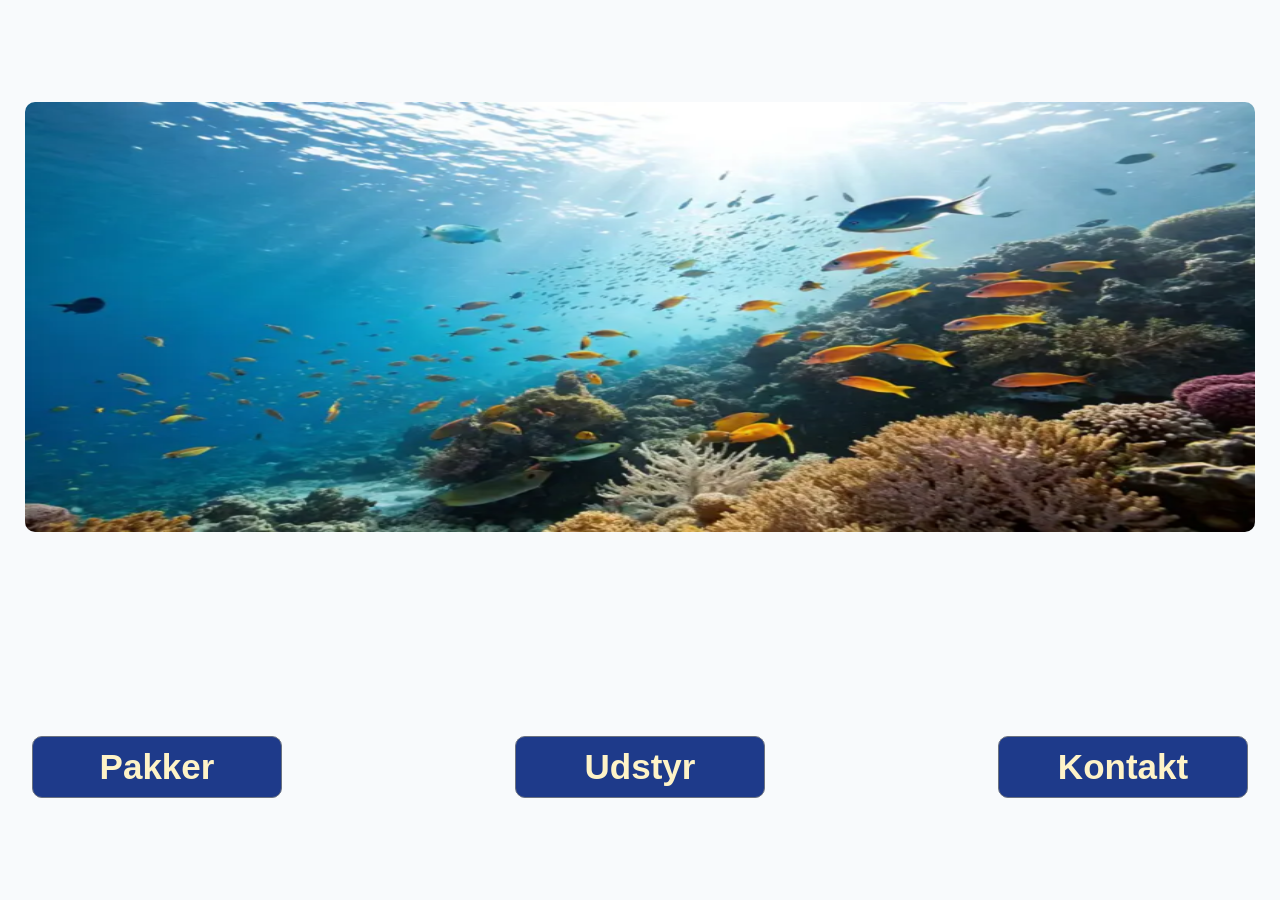
<file: index.html>
<!DOCTYPE html>
<html lang="en">
<head>
    <meta charset="UTF-8">
    <meta name="viewport" content="width=device-width, initial-scale=1.0">
    <title>Document</title>
    <link rel="stylesheet" href="css/index.css">
</head>
<body>
    <img id="banner" src="images/frontPageBanner.png">

    <div class="buttons">
        <a href="pages/package.html" class="button">Pakker</a>
        <a href="pages/equipment.html" class="button">Udstyr</a>
        <a href="pages/contact.html" class="button">Kontakt</a>
    </div>
</body>
</html>
</file>
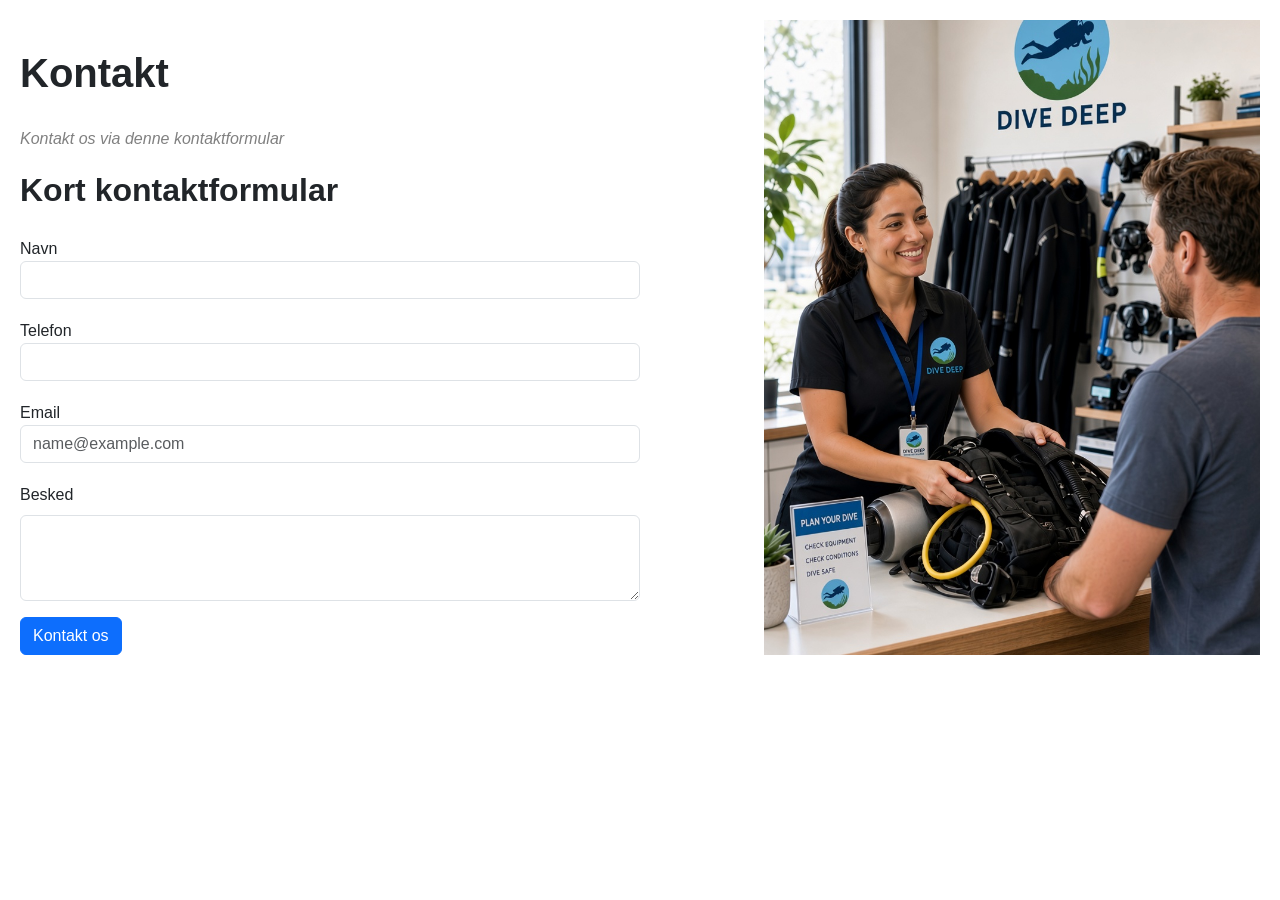
<file: pages/contact.html>
<!DOCTYPE html>
<html lang="en">

<head>
    <meta charset="UTF-8">
    <meta name="viewport" content="width=device-width, initial-scale=1.0">
    <title>Document</title>
    <link rel="stylesheet" href="/css/contact.css">
    <link href="https://cdn.jsdelivr.net/npm/bootstrap@5.3.8/dist/css/bootstrap.min.css" rel="stylesheet"
        integrity="sha384-sRIl4kxILFvY47J16cr9ZwB07vP4J8+LH7qKQnuqkuIAvNWLzeN8tE5YBujZqJLB" crossorigin="anonymous">
</head>
</head>

<body>

    <div id="contactContainer">

        <div id="contactForm">

            <h1 id="contact">Kontakt</h1>
            <p id="contacttext">Kontakt os via denne kontaktformular</p>

            <h2 id="contactformula">Kort kontaktformular</h2>

            <div>
                <div class="formularField">
                    <label for="nameInput">Navn</label>
                    <input type="text" class="form-control" id="nameInput">
                </div>

                <div class="formularField">
                    <label for="telephoneInput">Telefon</label>
                    <input type="tel" class="form-control" id="telephoneInput">
                </div>

                <div class="formularField">
                    <label for="emialInput">Email</label>
                    <input type="email" class="form-control" id="emialInput" placeholder="name@example.com">
                </div>
            </div>

            <div id="messageField" class="mb-3">
                <label for="exampleFormControlTextarea1" class="form-label">Besked</label>
                <textarea class="form-control" id="exampleFormControlTextarea1" rows="3"></textarea>
            </div>

            <button type="button" class="btn btn-primary">Kontakt os</button>

        </div>

        <img id="picture" src="/images/kontakUs.jpg">

    </div>

</body>

</html>
</file>
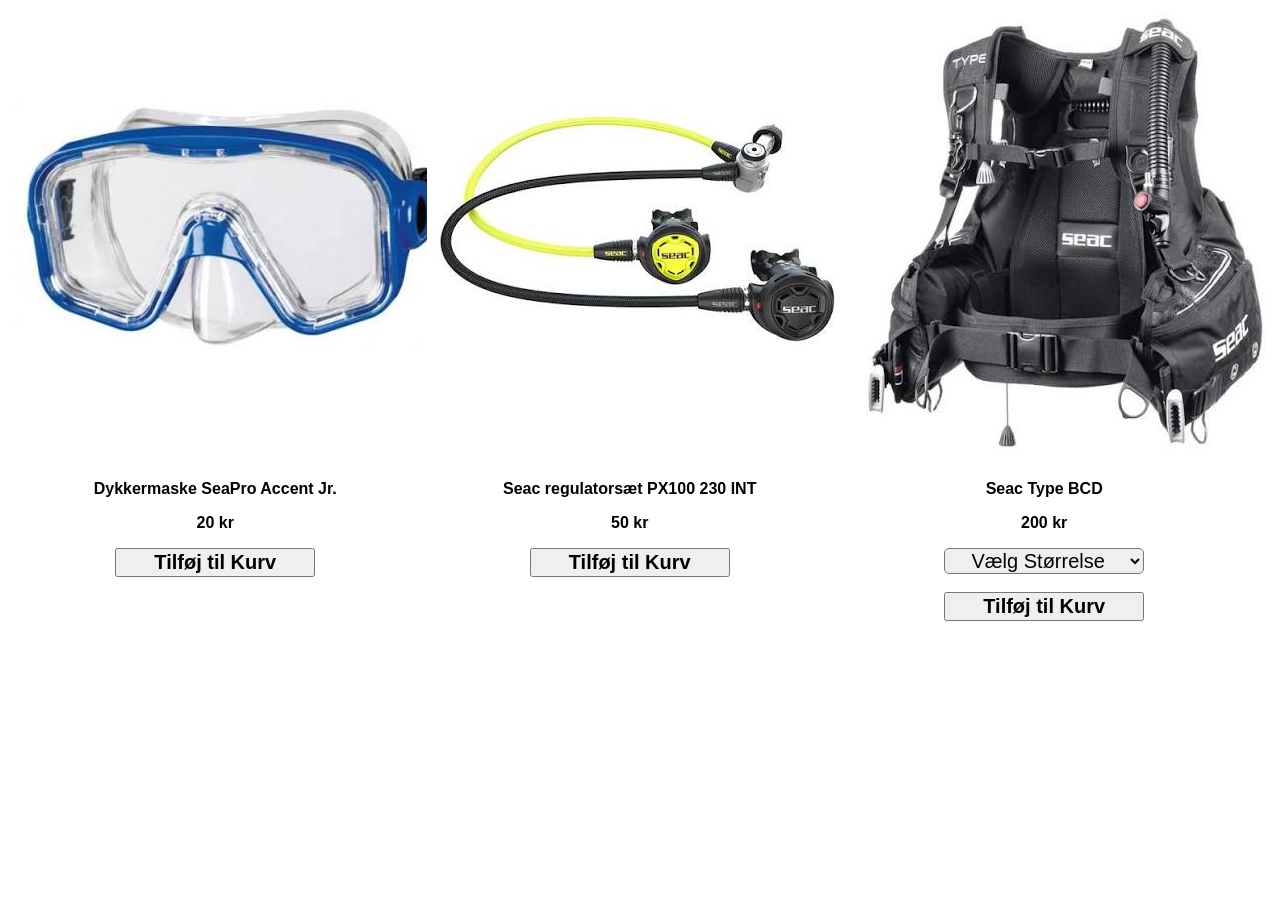
<file: pages/equipment.html>
<!DOCTYPE html>
<html lang="en">
<head>
    <meta charset="UTF-8">
    <meta name="viewport" content="width=device-width, initial-scale=1.0">
    <title>Document</title>
    <link rel="stylesheet" href="/css/equipment.css">
</head>
<body>
    
    <div class="row">
        <div class="column">
            <img src="/images/divingMask.jpg">
            <p id="description">Dykkermaske SeaPro Accent Jr.</p>
            <p id="description">20 kr</p>
            <button class="buttons">Tilføj til Kurv</button>
        </div>
        <div class="column">
            <img src="/images/divingRegulator.jpg">
            <p id="description">Seac regulatorsæt PX100 230 INT</p>
            <p id="description">50 kr</p>
            <button class="buttons">Tilføj til Kurv</button>
        </div>
        <div class="column">
            <img src="/images/BCD.jpg">
            <p id="description">Seac Type BCD</p>
            <p id="description">200 kr</p>
            <select name="Størrelse" class="selector">
                <option selected disabled hidden>Vælg Størrelse</option>
                <option>XS</option>
                <option>S</option>
                <option>M</option>
                <option>L</option>
                <option>XL</option>
            </select>
            <br>
            <br>
            <button class="buttons">Tilføj til Kurv</button>
            
        </div>
    </div>

</body>
</html>
</file>
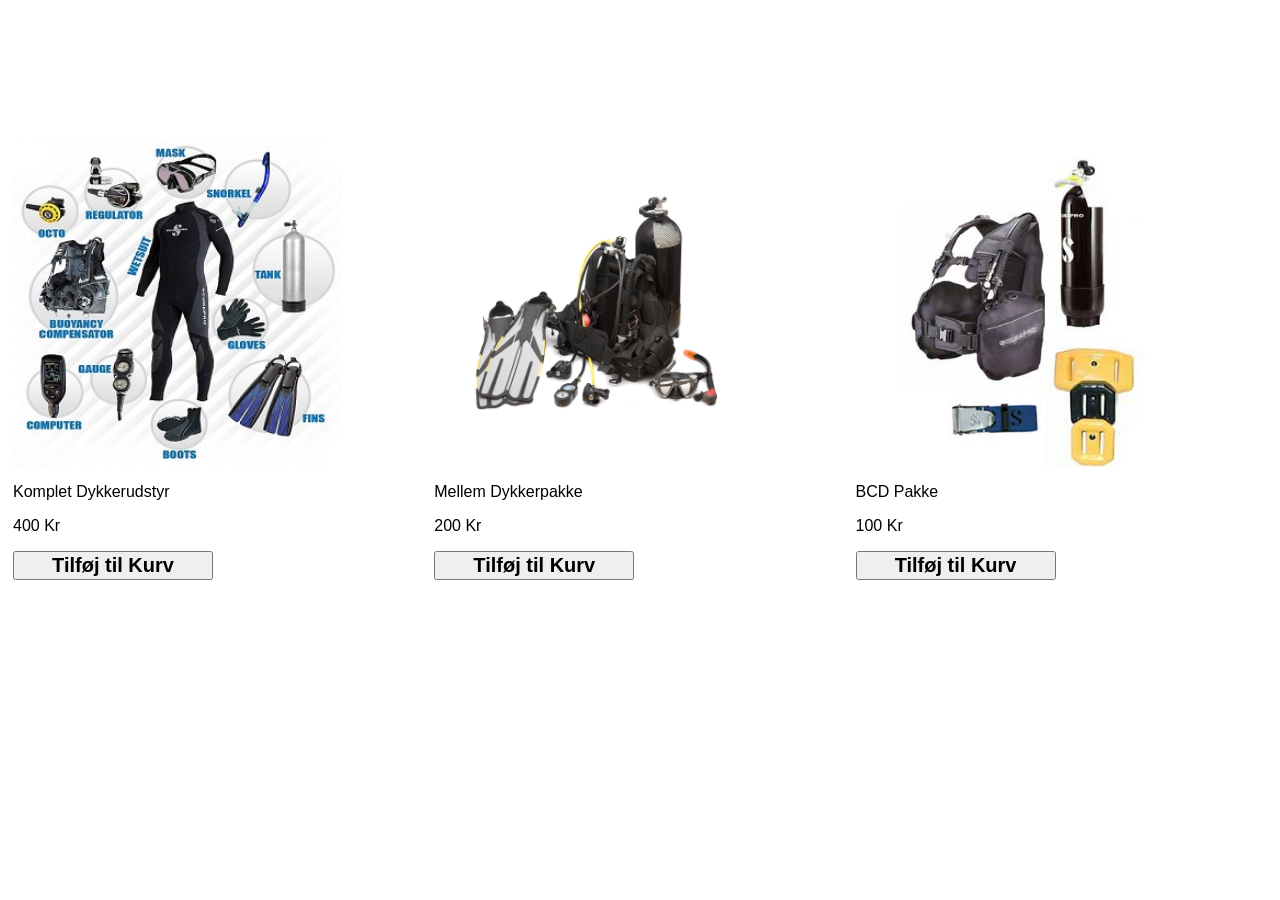
<file: pages/package.html>
<!DOCTYPE html>
<html lang="en">
<head>
    <link rel="stylesheet" href="/css/package.css">
    <meta charset="UTF-8">
    <meta name="viewport" content="width=device-width, initial-scale=1.0">
    <title>Document</title>
</head>
<body>
    <div class="row">
        <div class="column">
            <img class="FullPackage" src="/images/fullPackage.jpg" alt="FullPackage">
            <p class="packageText">Komplet Dykkerudstyr</p>
            <p class="packageText">400 Kr</p>
            <button class="buttons">Tilføj til Kurv</button>
        </div>
        <div class="column">
            <img class="MediumPackage" src="/images/mediumPackage.jpg" alt="MediumPackage">
            <p class="packageText">Mellem Dykkerpakke</p>
            <p class="packageText">200 Kr</p>
            <button class="buttons">Tilføj til Kurv</button>
        </div>
        <div class="column">
            <img class="SmallPackage" src="/images/smallPackage.jpg" alt="SmallPackage">
            <p class="packageText">BCD Pakke</p>
            <p class="packageText">100 Kr</p>
            <button class="buttons">Tilføj til Kurv</button>
        </div>
    </div>
</body>
</html>
</file>
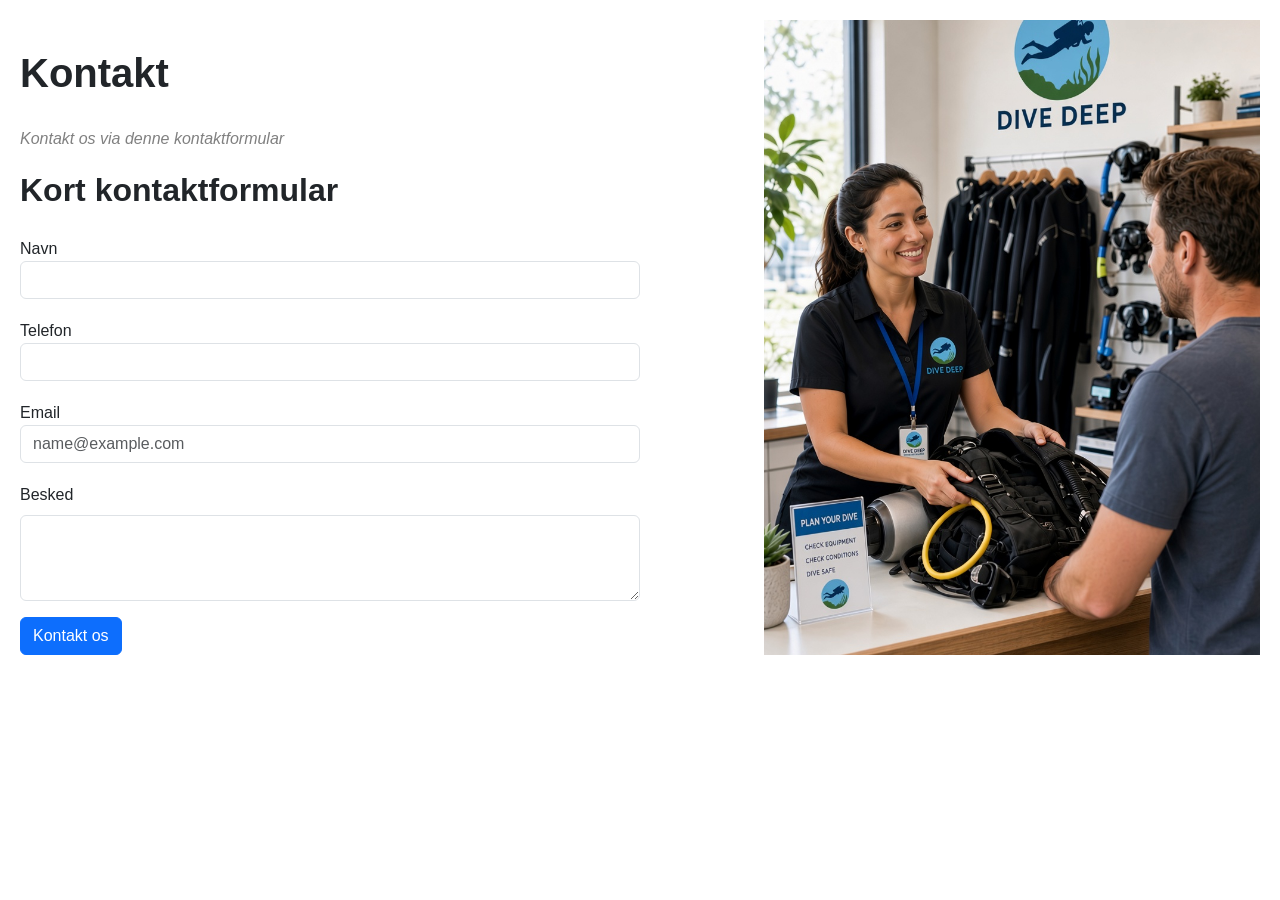
<file: OldShit/pages/contact.html>
<!DOCTYPE html>
<html lang="en">

<head>
    <meta charset="UTF-8">
    <meta name="viewport" content="width=device-width, initial-scale=1.0">
    <title>Document</title>
    <link rel="stylesheet" href="/OldShit/css/contact.css">
    <link href="https://cdn.jsdelivr.net/npm/bootstrap@5.3.8/dist/css/bootstrap.min.css" rel="stylesheet"
        integrity="sha384-sRIl4kxILFvY47J16cr9ZwB07vP4J8+LH7qKQnuqkuIAvNWLzeN8tE5YBujZqJLB" crossorigin="anonymous">
</head>
</head>

<body>

    <div id="contactContainer">

        <div id="contactForm">

            <h1 id="contact">Kontakt</h1>
            <p id="contacttext">Kontakt os via denne kontaktformular</p>

            <h2 id="contactformula">Kort kontaktformular</h2>

            <div>
                <div class="formularField">
                    <label for="nameInput">Navn</label>
                    <input type="text" class="form-control" id="nameInput">
                </div>

                <div class="formularField">
                    <label for="telephoneInput">Telefon</label>
                    <input type="tel" class="form-control" id="telephoneInput">
                </div>

                <div class="formularField">
                    <label for="emialInput">Email</label>
                    <input type="email" class="form-control" id="emialInput" placeholder="name@example.com">
                </div>
            </div>

            <div id="messageField" class="mb-3">
                <label for="exampleFormControlTextarea1" class="form-label">Besked</label>
                <textarea class="form-control" id="exampleFormControlTextarea1" rows="3"></textarea>
            </div>

            <button type="button" class="btn btn-primary">Kontakt os</button>

        </div>

        <img id="picture" src="/OldShit/images/kontakUs.jpg">

    </div>

</body>

</html>
</file>
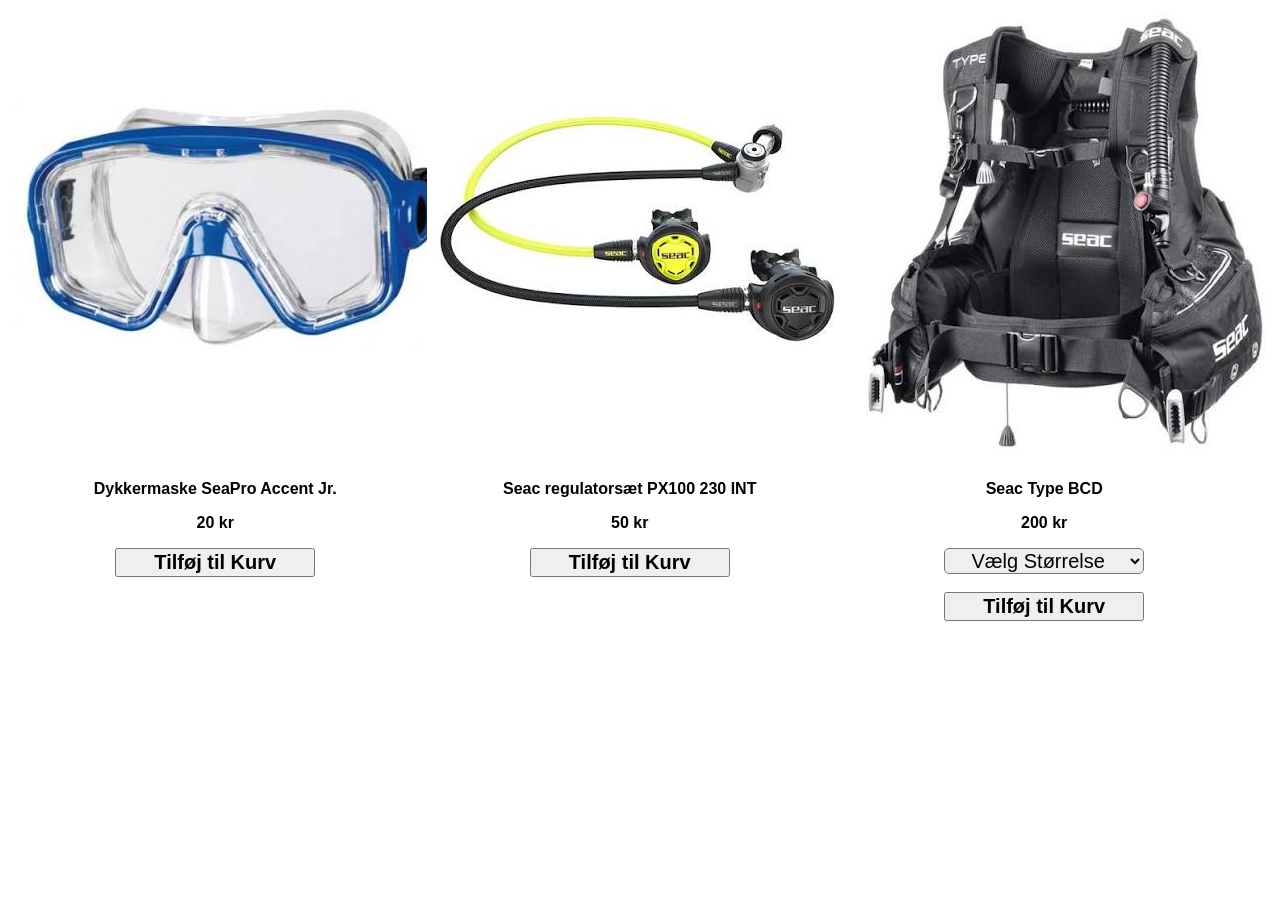
<file: OldShit/pages/equipment.html>
<!DOCTYPE html>
<html lang="en">
<head>
    <meta charset="UTF-8">
    <meta name="viewport" content="width=device-width, initial-scale=1.0">
    <title>Document</title>
    <link rel="stylesheet" href="/OldShit/css/equipment.css">
</head>
<body>
    
    <div class="row">
        <div class="column">
            <img src="/OldShit/images/divingMask.jpg">
            <p id="description">Dykkermaske SeaPro Accent Jr.</p>
            <p id="description">20 kr</p>
            <button class="buttons">Tilføj til Kurv</button>
        </div>
        <div class="column">
            <img src="/OldShit/images/divingRegulator.jpg">
            <p id="description">Seac regulatorsæt PX100 230 INT</p>
            <p id="description">50 kr</p>
            <button class="buttons">Tilføj til Kurv</button>
        </div>
        <div class="column">
            <img src="/OldShit/images/BCD.jpg">
            <p id="description">Seac Type BCD</p>
            <p id="description">200 kr</p>
            <select name="Størrelse" class="selector">
                <option selected disabled hidden>Vælg Størrelse</option>
                <option>XS</option>
                <option>S</option>
                <option>M</option>
                <option>L</option>
                <option>XL</option>
            </select>
            <br>
            <br>
            <button class="buttons">Tilføj til Kurv</button>
            
        </div>
    </div>

</body>
</html>
</file>
<file: css/index.css>
* 
{ 
    font-family: Arial; 
} 

body 
{ 
    display: grid; 
    place-items: center; 
    min-height: 100vh; 
    margin: 0; 
    background-color: #F8FAFC; 
} 

#banner 
{ 
    width: 100%;
    max-width: 1230px;
    height: 430px; 
    display: flex; 
    margin: auto;
    border-radius: 10px;
} 

.buttons 
{ 
    width: 95%;
    max-width: 1230px;
    display: flex; 
    justify-content: space-between; 
} 

.button 
{ 
    width: 250px;
    font-weight: bold; 
    font-size: 35px; 
    color: #FEF3C7; 
    background-color: #1E3A8A; 
    border-radius: 10px; 
    padding: 10px 20px; 
    cursor: pointer;
    text-decoration: none;
    display: inline-block;
    text-align: center;
    border: 1px solid #6B7280;
    box-sizing: border-box;
} 

.button:hover 
{ 
    background-color: #2951BC; 
}
</file>
<file: css/contact.css>
* {
    font-family: Arial;
    box-sizing: border-box;
}

body {
    margin: 0;
    padding: 20px;
}

#contactContainer {
    display: flex;
    justify-content: space-between;
    align-items: flex-end;
    gap: 50px;
}

#contactForm {
    width: 50%;
}

#picture {
    display: block;
    width: 40%;
    height: 635px;
    object-fit: cover;
}

#contact {
    font-weight: bold;
    margin-bottom: 30px;
}

#contacttext {
    font-style: italic;
    color: gray;
    margin-bottom: 20px;
}

#contactformula {
    font-weight: bold;
}

#emailContainer {
    padding-top: 20px;
}

.formularField {
    padding-top: 20px;
}

#messageField {
    margin-top: 20px;
}
</file>
<file: css/equipment.css>
*{
    font-family: arial;
}

.column{
    float: left;
    width: 32%;
    padding: 5px;
    text-align: center;
}

.row::after{
    content: "";
    clear: both;
    display: table;
}

#description{
    width: 100%;
    font-weight: bold;
}

.buttons{
    width: 200px;
    font-weight: bold;
    font-size: 20px;
    cursor: pointer;
}

.selector{
    width: 200px;
    font-size: 20px;
    border-radius: 5px;
    text-align: center;
}
</file>
<file: css/package.css>
* {
  font-family: Arial;
}

* {
  box-sizing: border-box;
}
.buttons{
    width: 200px;
    font-weight: bold;
    font-size: 20px;
    cursor: pointer;
}

.column{
  float: left;
  width: 33.33%;
  padding: 5px;
}
.column img {
  display: block;
  margin-top: 125px;
  width: 80%;
  aspect-ratio: 1 / 1;
  object-fit: contain;
}

.row::after {
  content: "";
  clear: both;
  display: table;
}
</file>
<file: OldShit/css/contact.css>
* {
    font-family: Arial;
    box-sizing: border-box;
}

body {
    margin: 0;
    padding: 20px;
}

#contactContainer {
    display: flex;
    justify-content: space-between;
    align-items: flex-end;
    gap: 50px;
}

#contactForm {
    width: 50%;
}

#picture {
    display: block;
    width: 40%;
    height: 635px;
    object-fit: cover;
}

#contact {
    font-weight: bold;
    margin-bottom: 30px;
}

#contacttext {
    font-style: italic;
    color: gray;
    margin-bottom: 20px;
}

#contactformula {
    font-weight: bold;
}

#emailContainer {
    padding-top: 20px;
}

.formularField {
    padding-top: 20px;
}

#messageField {
    margin-top: 20px;
}
</file>
<file: OldShit/css/equipment.css>
*{
    font-family: arial;
}

.column{
    float: left;
    width: 32%;
    padding: 5px;
    text-align: center;
}

.row::after{
    content: "";
    clear: both;
    display: table;
}

#description{
    width: 100%;
    font-weight: bold;
}

.buttons{
    width: 200px;
    font-weight: bold;
    font-size: 20px;
    cursor: pointer;
}

.selector{
    width: 200px;
    font-size: 20px;
    border-radius: 5px;
    text-align: center;
}
</file>
